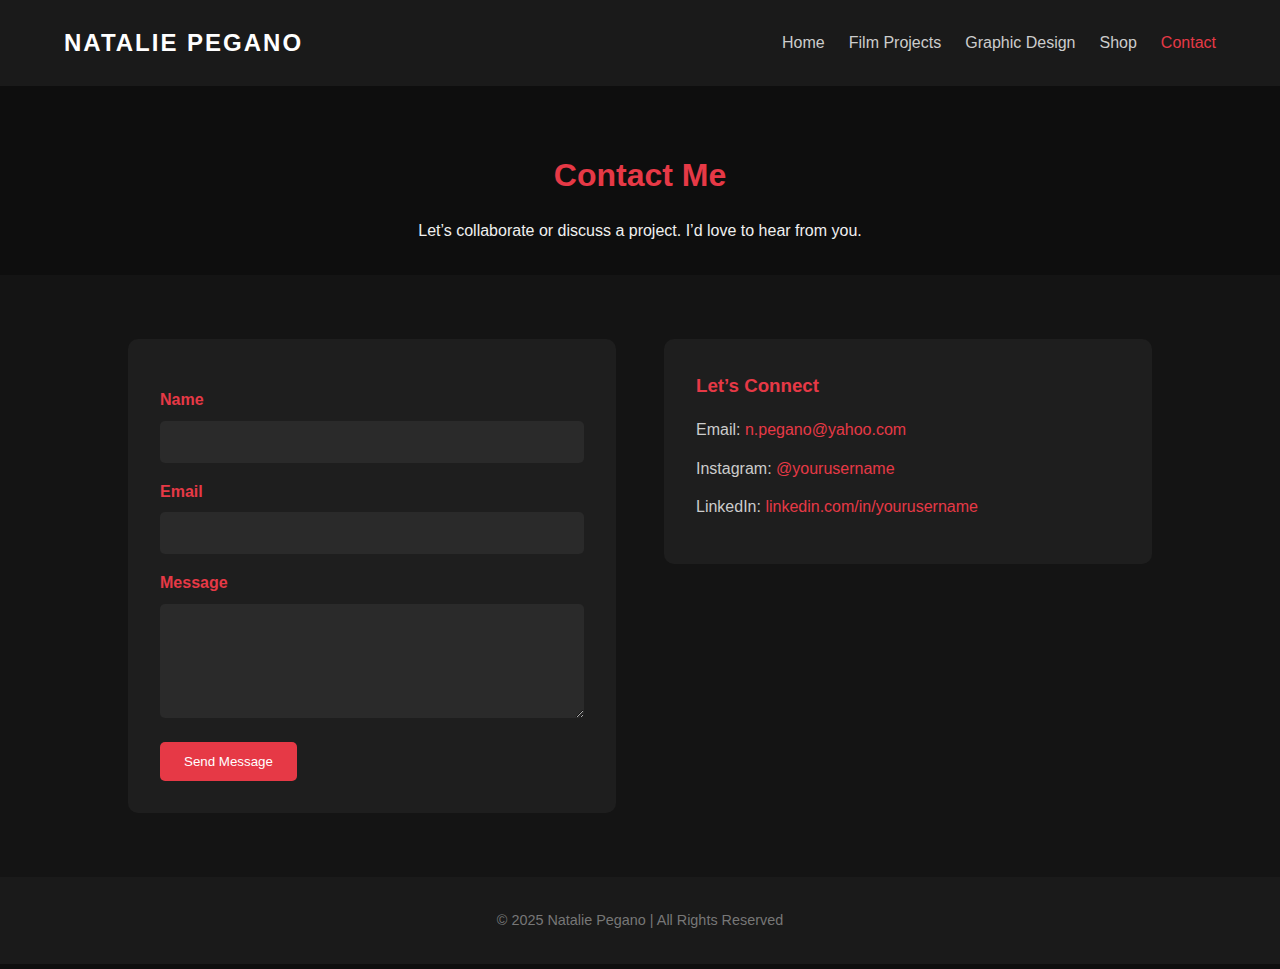
<file: contact.html>
<!DOCTYPE html>
<html lang="en">
<head>
    <meta charset="UTF-8">
    <meta name="viewport" content="width=device-width, initial-scale=1.0">
    <title>Contact | Natalie Pegano</title>
    <link rel="preconnect" href="https://fonts.gstatic.com" crossorigin>
<link href="https://fonts.googleapis.com/css2?family=Eagle+Lake&family=Limelight&family=Major+Mono+Display&family=Space+Mono:ital,wght@0,400;0,700;1,400;1,700&family=Tinos:ital,wght@0,400;0,700;1,400;1,700&display=swap" rel="stylesheet">
    <link rel="stylesheet" href="style.css">
</head>
<body>
    <!-- Navigation -->
    <header>
        <nav class="navbar">
            <h1 class="logo">NATALIE PEGANO</h1>
            <ul class="nav-links">
                <li><a href="index.html">Home</a></li>
                <li><a href="film-projects.html">Film Projects</a></li>
                <li><a href="graphic-design.html">Graphic Design</a></li>
                <li><a href="https://www.redbubble.com/people/Flownoir/shop?asc=u&ref=account-nav-dropdown" target="_blank">Shop</a></li>
                <li><a href="contact.html" class="active">Contact</a></li>
            </ul>
        </nav>
    </header>

    <!-- Page Header -->
    <section class="page-header">
        <h2>Contact Me</h2>
        <p>Let’s collaborate or discuss a project. I’d love to hear from you.</p>
    </section>

    <!-- Contact Section -->
    <section class="contact-section">
        <div class="contact-container">
            <!-- Contact Form -->
            <form action="https://formspree.io/f/mzzypyee" method="POST" class="contact-form">
                <label for="name">Name</label>
                <input type="text" id="name" name="name" required>

                <label for="email">Email</label>
                <input type="email" id="email" name="_replyto" required>

                <label for="message">Message</label>
                <textarea id="message" name="message" rows="5" required></textarea>

                <button type="submit" class="btn">Send Message</button>
            </form>
            
            <!-- Contact Info -->
            <div class="contact-info">
                <h3>Let’s Connect</h3>
                <p>Email: <a href="mailto:nataliepegano@email.com">n.pegano@yahoo.com</a></p>
                <p>Instagram: <a href="https://instagram.com/yourusername" target="_blank">@yourusername</a></p>
                <p>LinkedIn: <a href="https://www.linkedin.com/in/nataliepegano/" target="_blank">linkedin.com/in/yourusername</a></p>
            </div>
        </div>
    </section>

    <footer>
        <p>© 2025 Natalie Pegano | All Rights Reserved</p>
    </footer>
</body>
</html>
</file>
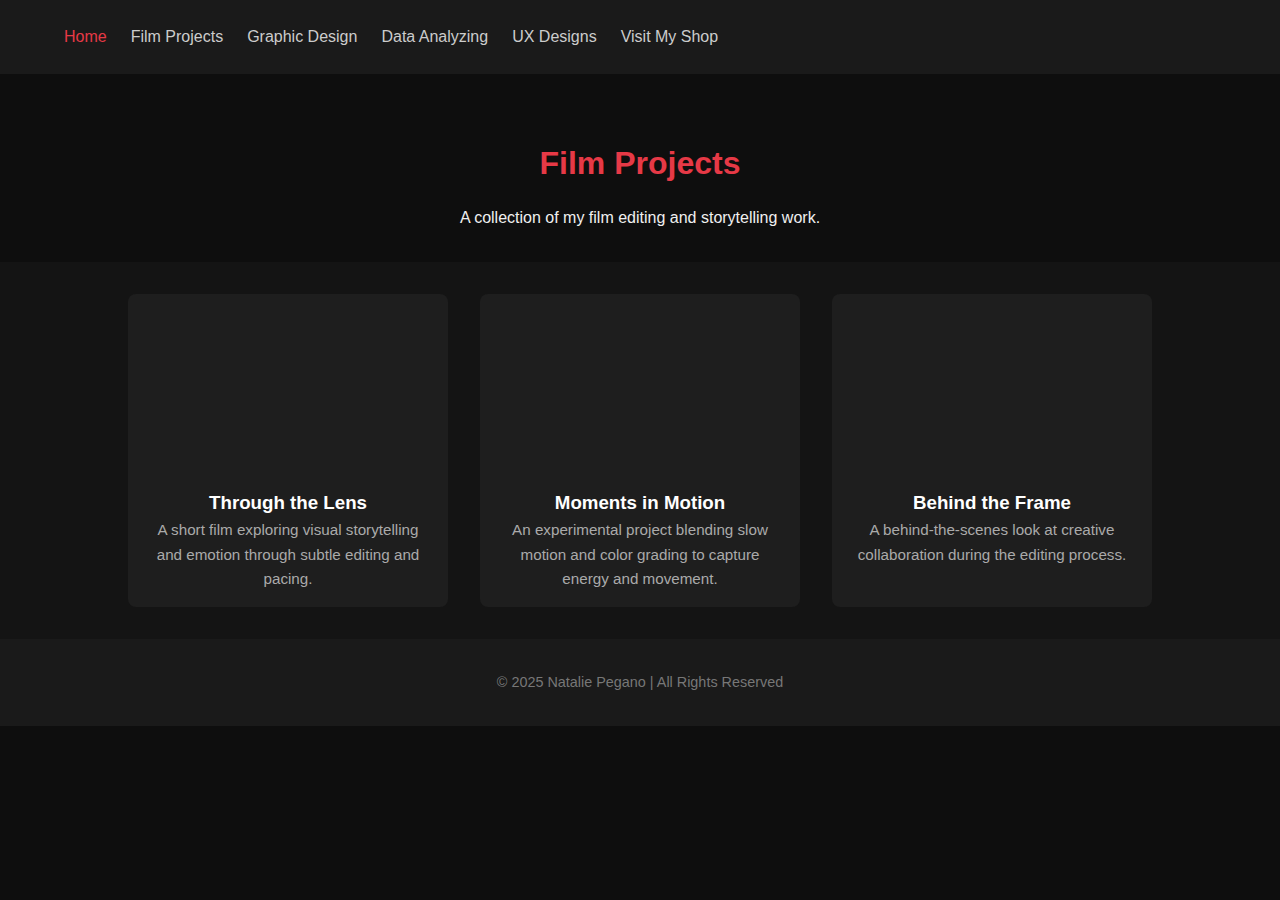
<file: film-projects.html>
<!DOCTYPE html>
<html lang="en">
<head>
    <meta charset="UTF-8">
    <meta name="viewport" content="width=device-width, initial-scale=1.0">
    <title>Film Projects | Natalie Pegano</title>
    <link rel="preconnect" href="https://fonts.gstatic.com" crossorigin>
<link href="https://fonts.googleapis.com/css2?family=Eagle+Lake&family=Limelight&family=Major+Mono+Display&family=Space+Mono:ital,wght@0,400;0,700;1,400;1,700&family=Tinos:ital,wght@0,400;0,700;1,400;1,700&display=swap" rel="stylesheet">
    <link rel="stylesheet" href="style.css">
</head>
<body>
   <!-- Navigation Bar -->
    <header>
        <nav class="navbar">
            <ul class="nav-links">
                <li><a href="index.html" class="active">Home</a></li>
                <li><a href="film-projects.html">Film Projects</a></li>
                <li><a href="graphic-design.html">Graphic Design</a></li>
                <li><a href="DataAnalyst.html">Data Analyzing</a></li>
                <li><a href="UXDesign">UX Designs</a></li>
                <li><a href="https://www.redbubble.com/people/Flownoir/shop?asc=u&ref=account-nav-dropdown" target="_blank">Visit My Shop</a></li>
        
            </ul>
        </nav>
    </header>
    <!-- Page Header -->
    <section class="page-header">
        <h2>Film Projects</h2>
        <p>A collection of my film editing and storytelling work.</p>
    </section>

    <!-- Film Grid -->
    <section class="film-gallery">
        <div class="film-card">
            <div class="video-container">
                <!-- You can replace the iframe with a local <video> tag if needed -->
                <iframe src="https://www.youtube.com/embed/your-video-id1" frameborder="0" allowfullscreen></iframe>
            </div>
            <h3>Through the Lens</h3>
            <p>A short film exploring visual storytelling and emotion through subtle editing and pacing.</p>
        </div>

        <div class="film-card">
            <div class="video-container">
                <iframe src="https://www.youtube.com/embed/your-video-id2" frameborder="0" allowfullscreen></iframe>
            </div>
            <h3>Moments in Motion</h3>
            <p>An experimental project blending slow motion and color grading to capture energy and movement.</p>
        </div>

        <div class="film-card">
            <div class="video-container">
                <iframe src="https://www.youtube.com/embed/your-video-id3" frameborder="0" allowfullscreen></iframe>
            </div>
            <h3>Behind the Frame</h3>
            <p>A behind-the-scenes look at creative collaboration during the editing process.</p>
        </div>
    </section>

    <footer>
        <p>© 2025 Natalie Pegano | All Rights Reserved</p>
    </footer>
</body>
</html>
</file>
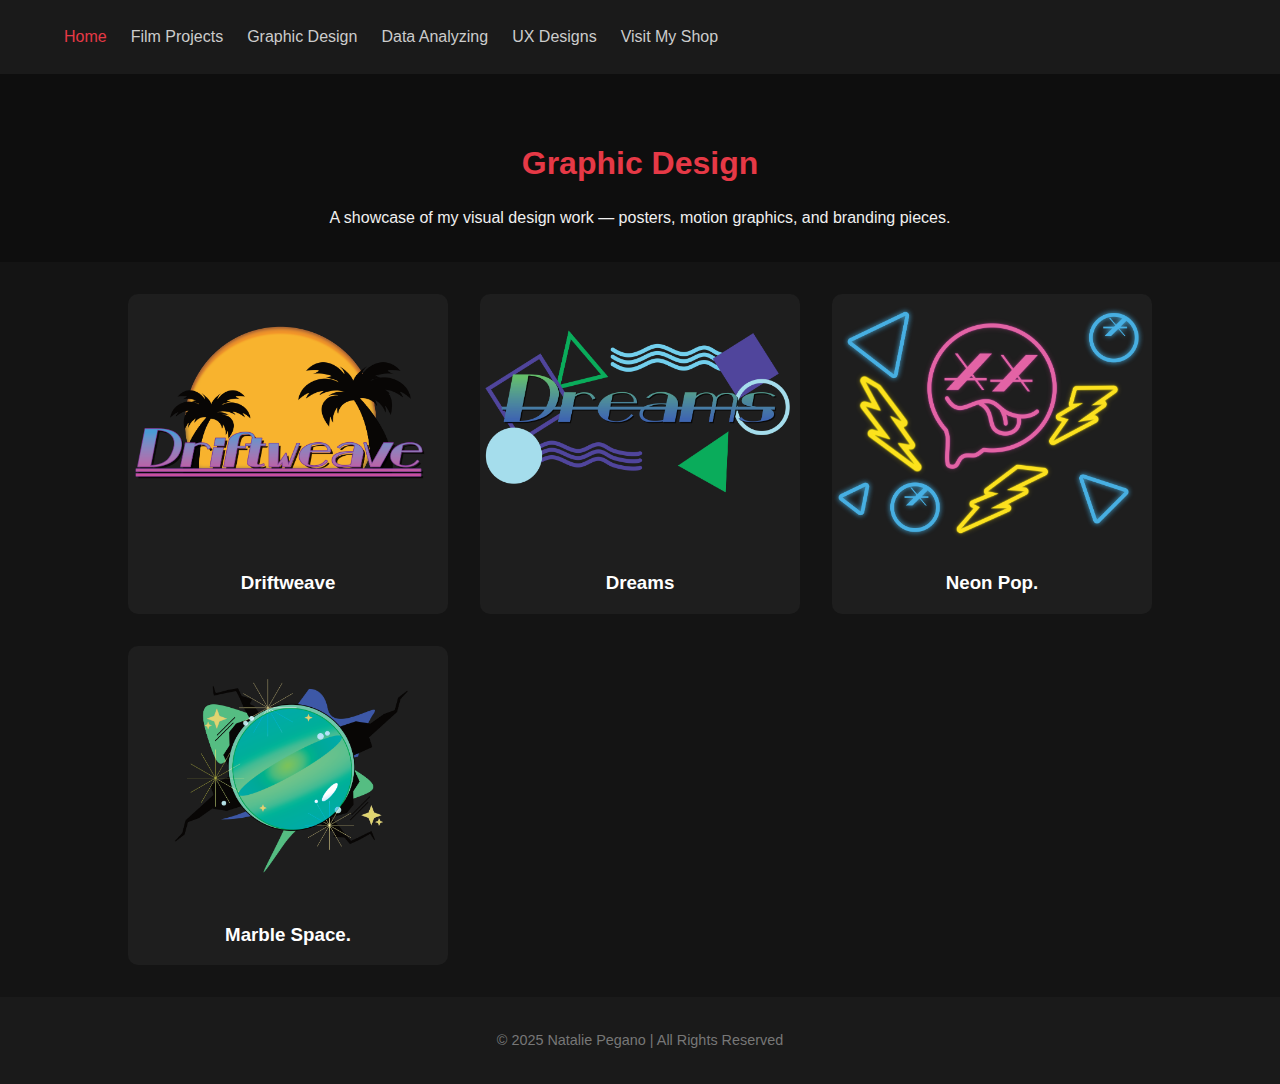
<file: graphic-design.html>
<!DOCTYPE html>
<html lang="en">
<head>
    <meta charset="UTF-8">
    <meta name="viewport" content="width=device-width, initial-scale=1.0">
    <title>Graphic Design | Natalie Pegano</title>
    <link rel="preconnect" href="https://fonts.gstatic.com" crossorigin>
<link href="https://fonts.googleapis.com/css2?family=Eagle+Lake&family=Limelight&family=Major+Mono+Display&family=Space+Mono:ital,wght@0,400;0,700;1,400;1,700&family=Tinos:ital,wght@0,400;0,700;1,400;1,700&display=swap" rel="stylesheet">
    <link rel="stylesheet" href="style.css">
</head>
<body>
    <!-- Navigation Bar -->
    <header>
        <nav class="navbar">
            <ul class="nav-links">
                <li><a href="index.html" class="active">Home</a></li>
                <li><a href="film-projects.html">Film Projects</a></li>
                <li><a href="graphic-design.html">Graphic Design</a></li>
                <li><a href="DataAnalyst.html">Data Analyzing</a></li>
                <li><a href="UXDesign">UX Designs</a></li>
                <li><a href="https://www.redbubble.com/people/Flownoir/shop?asc=u&ref=account-nav-dropdown" target="_blank">Visit My Shop</a></li>
        
            </ul>
        </nav>
    </header>

    <!-- Page Header -->
    <section class="page-header">
        <h2>Graphic Design</h2>
        <p>A showcase of my visual design work — posters, motion graphics, and branding pieces.</p>
    </section>

    <!-- Design Gallery -->
    <section class="design-gallery">
        <div class="design-card">
            <img src="Assets/Images/Driftweave_final01.png" alt="Design Project 1">
            <h3>Driftweave</h3>
        </div>

        <div class="design-card">
            <img src="Assets/Images/drreams01.png" alt="Design Project 2">
            <h3>Dreams</h3>
        </div>

        <div class="design-card">
            <img src="Assets/Images/drunk face03.png" alt="Design Project 3">
            <h3>Neon Pop.</h3>
        </div>

        <div class="design-card">
            <img src="Assets/Images/Redbubble_designs_05.png" alt="Design Project 4">
            <h3>Marble Space.</h3>
        </div>
    </section>

    <footer>
        <p>© 2025 Natalie Pegano | All Rights Reserved</p>
    </footer>
</body>
</html>
</file>
<file: style.css>
/* ===== General Reset ===== */
* {
    margin: 0;
    padding: 0;
    box-sizing: border-box;
}

body {
    font-family: "Helvetica Neue", Helvetica, Arial, sans-serif;
    background-color: #0e0e0e;
    color: #f0f0f0;
    line-height: 1.6;
}

/* ===== Navigation ===== */
.navbar {
    display: flex;
    justify-content: space-between;
    align-items: center;
    padding: 1.5rem 5%;
    background-color: #1a1a1a;
    position: sticky;
    top: 0;
    z-index: 1000;
}

.logo {
    font-size: 1.5rem;
    letter-spacing: 2px;
    color: #fff;
}

.nav-links {
    list-style: none;
    display: flex;
    gap: 1.5rem;
}

.nav-links a {
    text-decoration: none;
    color: #ccc;
    transition: color 0.3s ease;
}

.nav-links a:hover,
.nav-links a.active {
    color: #e63946;
}

/* ===== Hero Section ===== */
.hero {
    height: 90vh;
    background: url('assets/images/hero-background.jpg') center/cover no-repeat;
    display: flex;
    justify-content: center;
    align-items: center;
    text-align: center;
}

.hero-content {
    background: rgba(0, 0, 0, 0.6);
    padding: 2rem;
    border-radius: 8px;
}

.hero h2 {
    font-size: 2.5rem;
    margin-bottom: 1rem;
    color: #fff;
}

.hero p {
    font-size: 1.2rem;
    margin-bottom: 2rem;
    color: #ccc;
}

.btn {
    background: #e63946;
    color: #fff;
    padding: 0.75rem 1.5rem;
    border: none;
    border-radius: 5px;
    text-decoration: none;
    transition: background 0.3s ease;
}

.btn:hover {
    background: #c72f3b;
}

/* ===== About Section ===== */
.about {
    padding: 4rem 10%;
    text-align: center;
}

.about h2 {
    font-size: 2rem;
    margin-bottom: 1rem;
    color: #e63946;
}

/* ===== Featured Projects ===== */
.featured {
    padding: 4rem 10%;
    background-color: #141414;
}

.featured h2 {
    text-align: center;
    margin-bottom: 2rem;
    color: #e63946;
}

.project-grid {
    display: grid;
    grid-template-columns: repeat(auto-fit, minmax(250px, 1fr));
    gap: 2rem;
}

.project-card {
    background: #1e1e1e;
    border-radius: 10px;
    overflow: hidden;
    text-align: center;
    transition: transform 0.3s ease;
}

.project-card:hover {
    transform: scale(1.03);
}

.project-card img {
    width: 100%;
    height: 200px;
    object-fit: cover;
}

.project-card h3 {
    margin: 1rem 0;
    color: #fff;
}

.btn-secondary {
    display: inline-block;
    margin-bottom: 1.5rem;
    color: #e63946;
    text-decoration: none;
    font-weight: bold;
    transition: color 0.3s ease;
}

.btn-secondary:hover {
    color: #fff;
}

/* ===== Footer ===== */
footer {
    text-align: center;
    padding: 2rem;
    background-color: #1a1a1a;
    color: #777;
    font-size: 0.9rem;
}

footer a {
    color: #e63946;
    text-decoration: none;
}
footer a:hover {
    text-decoration: underline;
}

/* ===== Web Pages Design ===== */
/* ===== Page Headers ===== */
.page-header {
    text-align: center;
    padding: 4rem 10% 2rem;
    background-color: #0e0e0e;
}

.page-header h2 {
    color: #e63946;
    font-size: 2rem;
    margin-bottom: 1rem;
}

/* ===== Film Gallery ===== */
.film-gallery {
    display: grid;
    grid-template-columns: repeat(auto-fit, minmax(320px, 1fr));
    gap: 2rem;
    padding: 2rem 10%;
    background-color: #141414;
}

.film-card {
    background: #1e1e1e;
    padding: 1rem;
    border-radius: 8px;
    text-align: center;
}

.film-card h3 {
    margin-top: 1rem;
    color: #fff;
}

.film-card p {
    color: #aaa;
    font-size: 0.95rem;
}

.video-container {
    position: relative;
    padding-bottom: 56.25%;
    height: 0;
    overflow: hidden;
    border-radius: 8px;
}

.video-container iframe,
.video-container video {
    position: absolute;
    top: 0;
    left: 0;
    width: 100%;
    height: 100%;
}

/* ===== Design Gallery ===== */
.design-gallery {
    display: grid;
    grid-template-columns: repeat(auto-fit, minmax(250px, 1fr));
    gap: 2rem;
    padding: 2rem 10%;
    background-color: #141414;
}

.design-card {
    background: #1e1e1e;
    border-radius: 10px;
    overflow: hidden;
    text-align: center;
    transition: transform 0.3s ease;
}

.design-card:hover {
    transform: scale(1.03);
}

.design-card img {
    width: 100%;
    height: 250px;
    object-fit: cover;
}

.design-card h3 {
    margin: 1rem;
    color: #fff;
}
.design-card p {
    margin: 0 1rem 1rem;
    color: #aaa;
    font-size: 0.95rem;
}
/* ===== Contact Design ===== */
.contact-section {
    padding: 4rem 10%;
    background-color: #141414;
}

.contact-container {
    display: grid;
    grid-template-columns: repeat(auto-fit, minmax(350px, 1fr));
    gap: 3rem;
    align-items: start;
}

.contact-form {
    display: flex;
    flex-direction: column;
    background: #1e1e1e;
    padding: 2rem;
    border-radius: 10px;
}

.contact-form label {
    margin-top: 1rem;
    margin-bottom: 0.5rem;
    color: #e63946;
    font-weight: bold;
}

.contact-form input,
.contact-form textarea {
    padding: 0.75rem;
    border: none;
    border-radius: 5px;
    background-color: #2a2a2a;
    color: #fff;
    font-size: 1rem;
}

.contact-form input:focus,
.contact-form textarea:focus {
    outline: 2px solid #e63946;
}

.contact-form button {
    margin-top: 1.5rem;
    align-self: flex-start;
}

.contact-info {
    background: #1e1e1e;
    padding: 2rem;
    border-radius: 10px;
}

.contact-info h3 {
    color: #e63946;
    margin-bottom: 1rem;
}

.contact-info p {
    margin-bottom: 0.8rem;
    color: #ccc;
}

.contact-info a {
    color: #e63946;
    text-decoration: none;
}

.contact-info a:hover {
    color: #fff;
}
</file>
